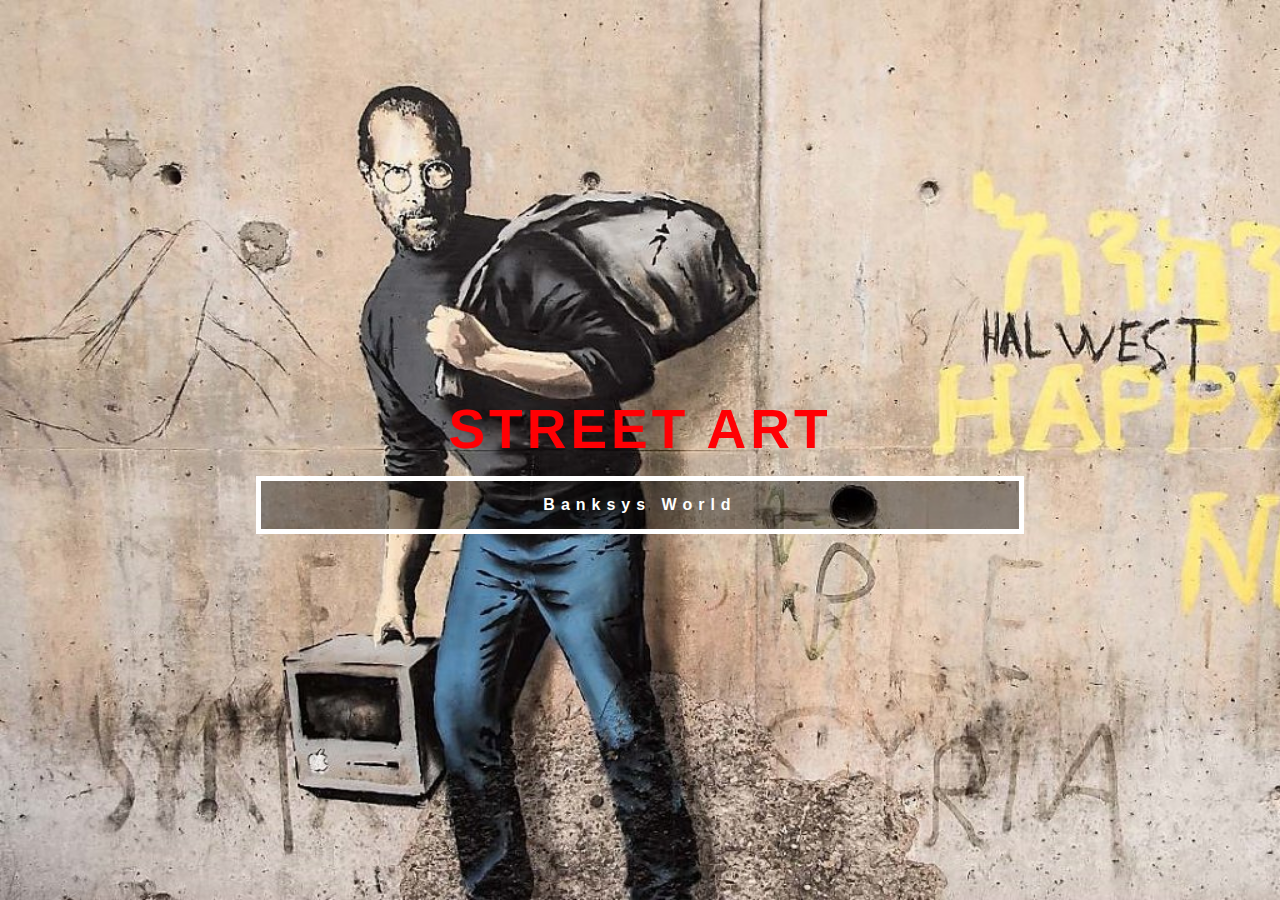
<file: index.html>
<!doctype html>
<html>
<head>
	<meta charset="UTF-8">
	<title>Banksys Landing Page</title>
	<link rel="stylesheet" href="landingstyle.css">
    <link rel="icon" href="images/Favicon-1024x1024.png" type="image/x-icon"/>

    	
</head>

<body>
	<header>
    	<div class="header-content">
        <h2>Street Art</h2>
        <h4><a href="home.html">Banksys World</a></h4>
        </div>
    </header>
</body>
</html>
</file>
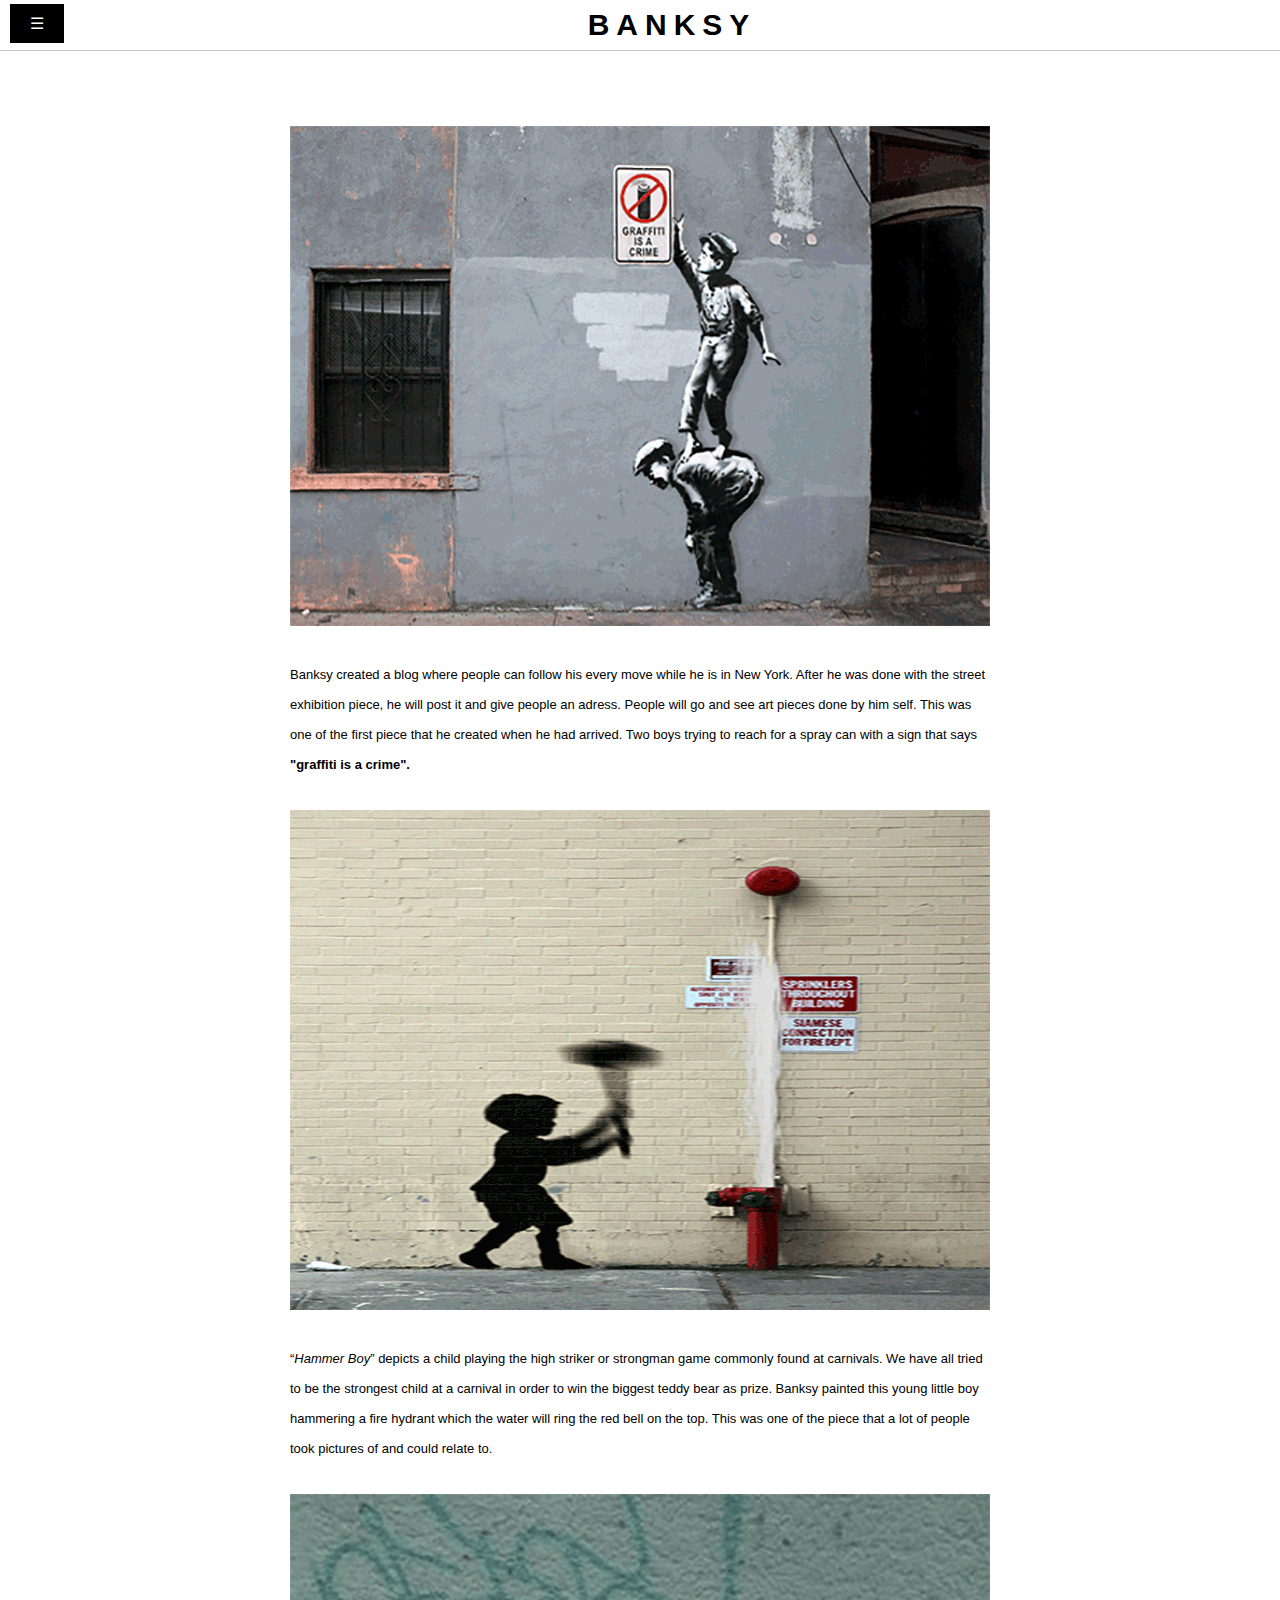
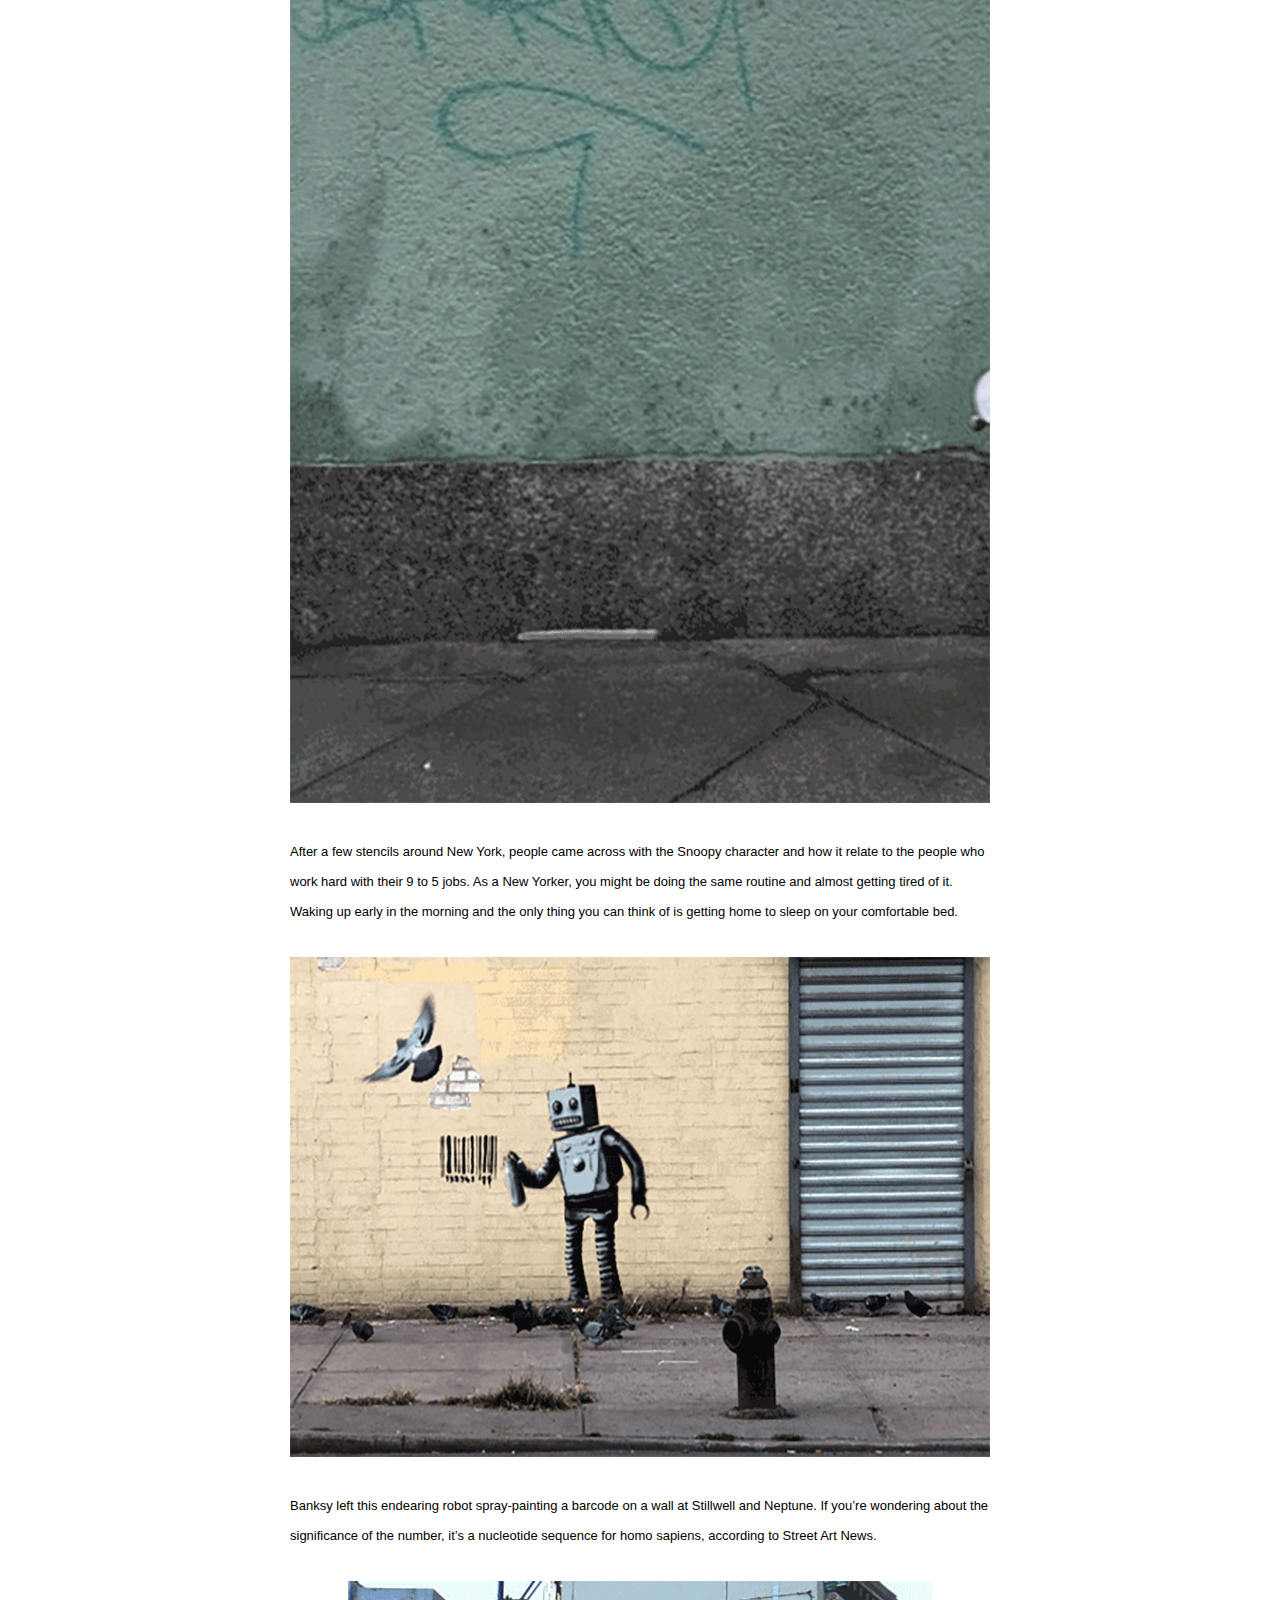
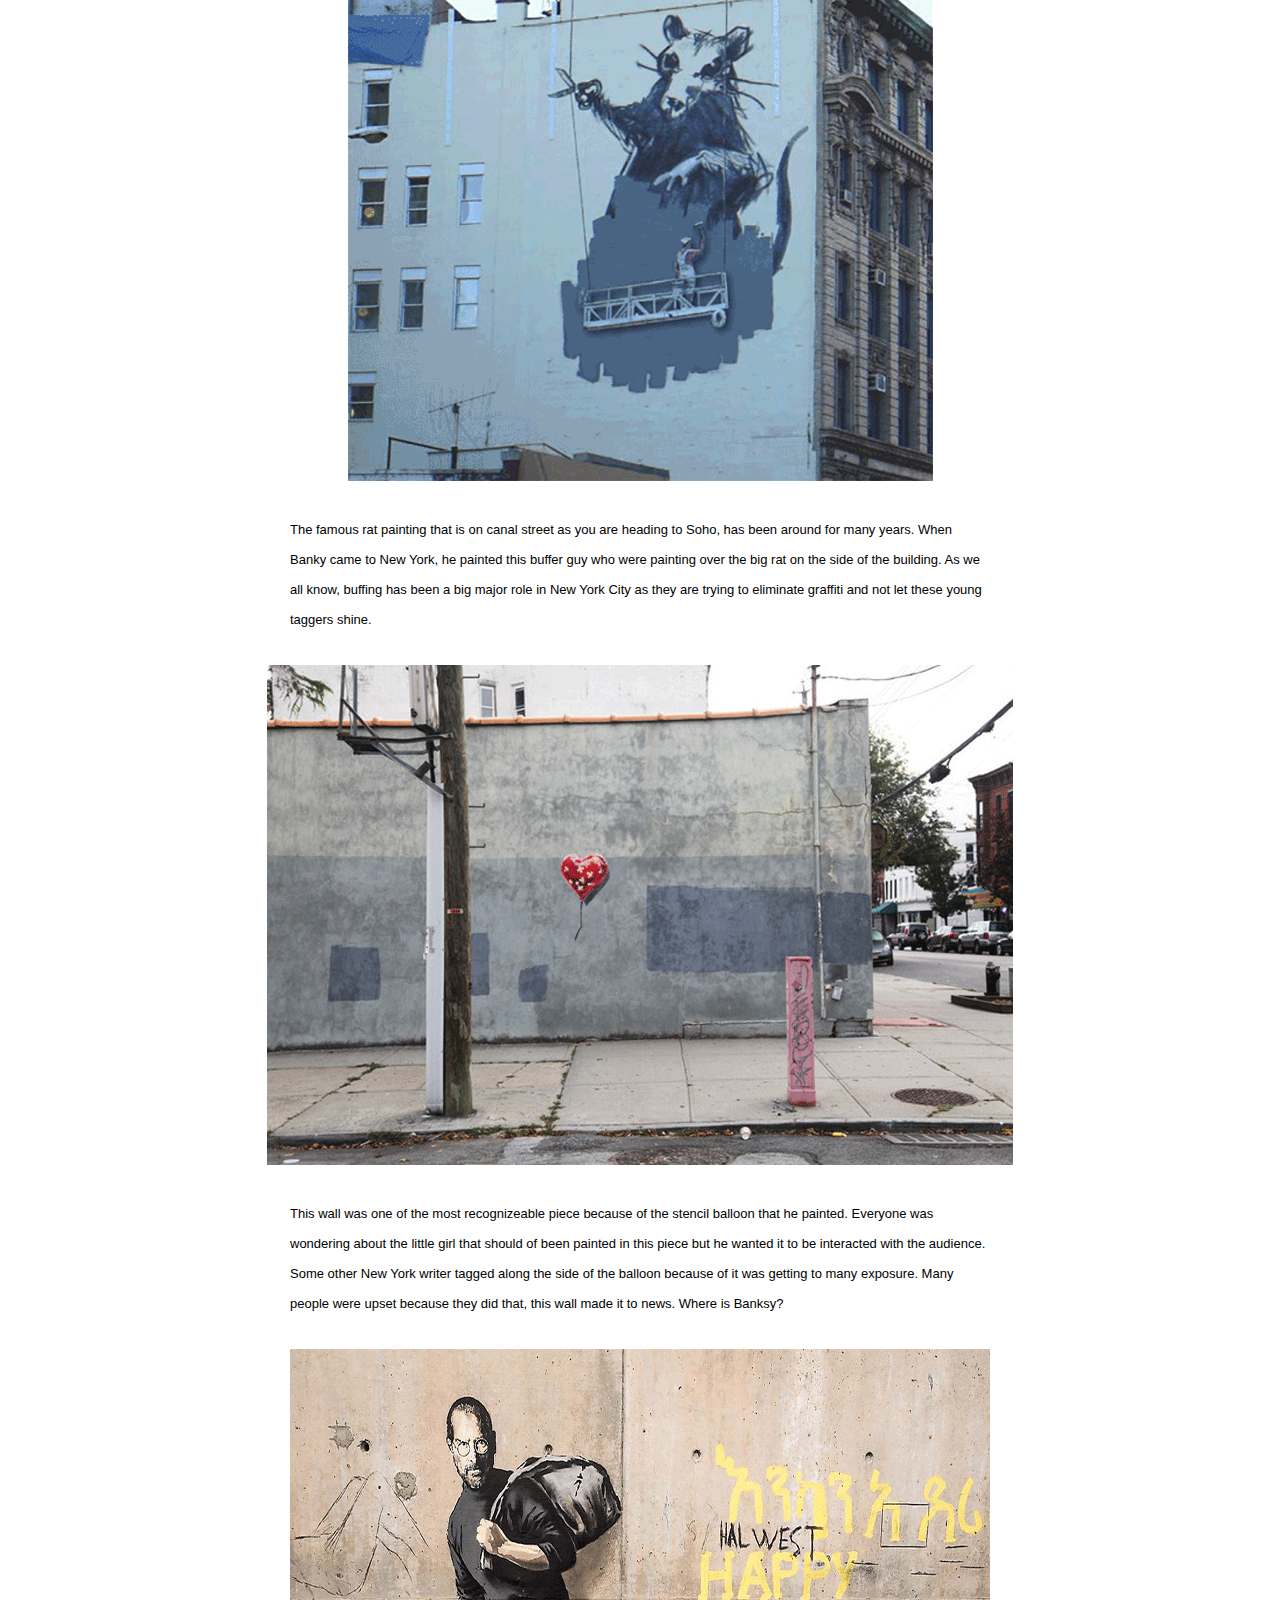
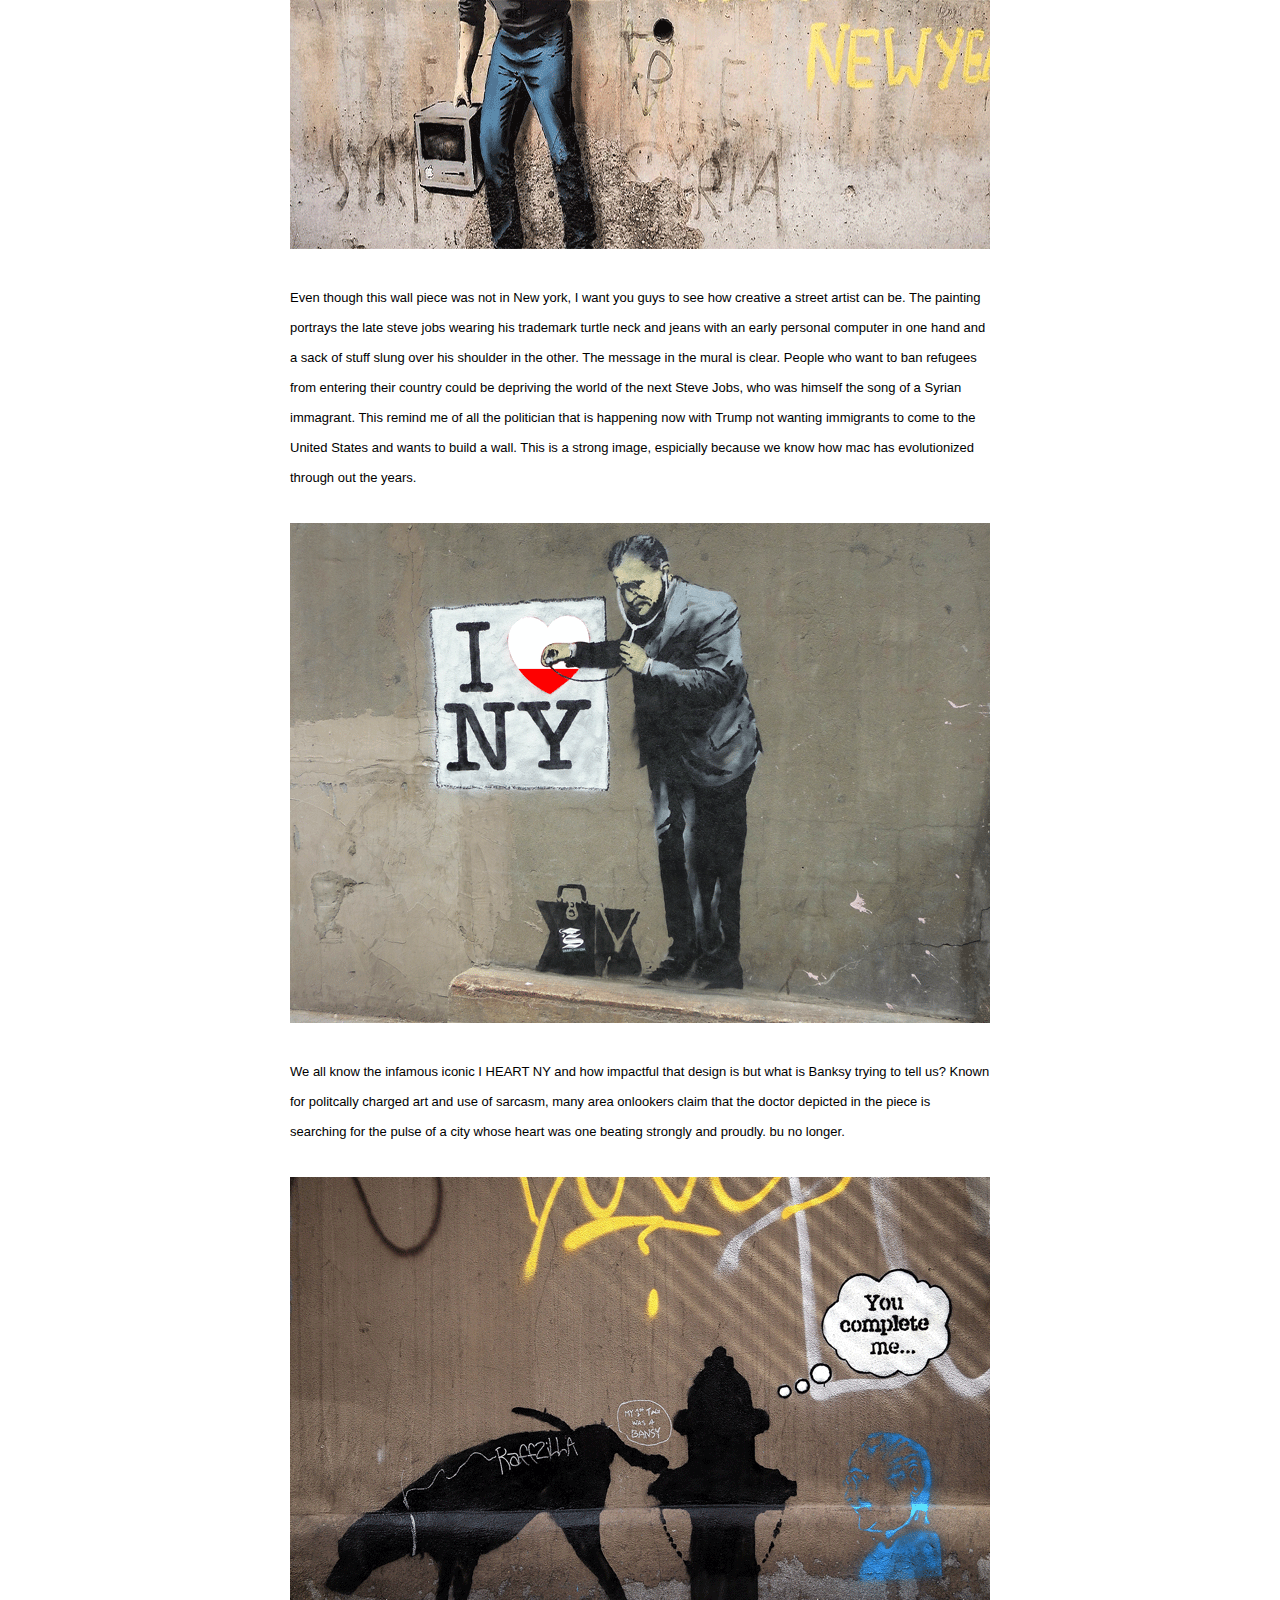
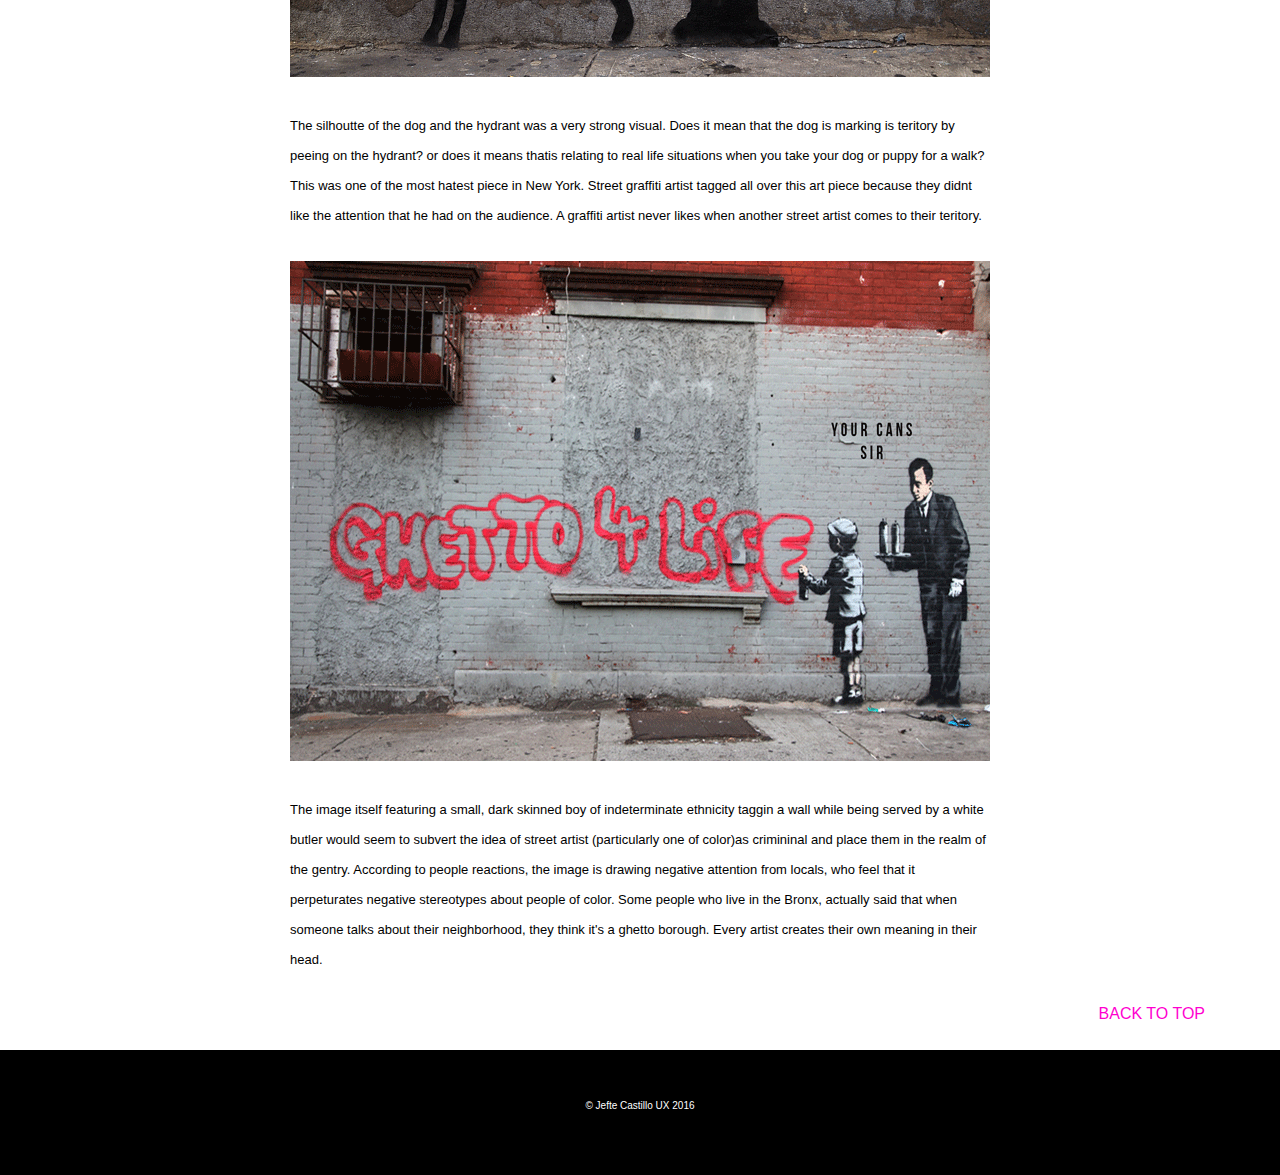
<file: home.html>
<!doctype html>
<html>
<head>
	<meta charset="UTF-8">
	<title>Home</title>
	<link rel="stylesheet" href="main.css">
    <link rel="icon" href="images/Favicon-1024x1024.png" type="image/x-icon"/>

</head>

<body>

<input type="checkbox" id="menutoggle">
<label for="menutoggle" class="menu-icon">&#9776;</label>

<header>
<div id="brand">BANKSY</div>
</header>


 <!---------------------------------NAV START -->    
<nav class="menu">
	<ul>
    	<li><a href="home.html">Home</a></li> 
        <li><a href="about.html">About</a></li>
        <li><a href="chapter1.html">Video 1</a></li>
        <li><a href="chapter2.html">Video 2</a></li>
        <li><a href="chapter3.html">Video 3</a></li>
        <li><a href="chapter4.html">Video 4</a></li>
        <li><a href="chapter5.html">Video 5</a></li>    
    </ul>    
    
  </nav>  
  <!---------------------------------NAV END -->      
   
<!---------------------------gif & story STARTS-->        
  <div class="gif1">
 		<img src="gif/anigif_enhanced-buzz-10782-1383497582-11.gif" >
  </div>
 
   <div class="one">

	 <p> Banksy created a blog where people can follow his every move while he is in New York. After he was done with the street exhibition piece, he will post it and give people an adress. People will go and see art pieces done by him self. This was one of the first piece that he created when he had arrived. Two boys trying to reach for a spray can with a sign that says <strong>"graffiti is a crime".</strong></p>
</div>

<div class="gif2">
 		<img src="gif/anigif_enhanced-buzz-10758-1383497421-9.gif">
  </div>
  
 <div class="two">

	 <p> “<i>Hammer Boy</i>” depicts a child playing the  high striker or strongman game commonly found at carnivals. We have all tried to be the strongest child at a carnival in order to win the biggest teddy bear as prize. Banksy painted this young little boy hammering a fire hydrant which the water will ring the red bell on the top. This was one of the piece that a lot of people took pictures of and could relate to.  </p>
</div>  

<div class="gif3">
 		<img src="gif/anigif_enhanced-buzz-32207-1383497283-0.gif">
  </div>
  
 <div class="three">

	 <p>After a few stencils around New York, people came across with the Snoopy character and how it relate to the people who work hard with their 9 to 5 jobs. As a New Yorker, you might be doing the same routine and almost getting tired of it. Waking up early in the morning and the only thing you can think of is getting home to sleep on your comfortable bed.  </p>
</div>  

<div class="gif4">
 		<img src="gif/giphy.gif">
  </div>
  
  <div class="four">

	 <p>Banksy left this endearing robot spray-painting a barcode on a wall at Stillwell and Neptune. If you’re wondering about the significance of the number, it’s a nucleotide sequence for homo sapiens, according to Street Art News. </p>
</div> 

<div class="gif5">
 		<img src="gif/anigif_enhanced-buzz-10746-1383498237-3.gif">
  </div> 
  
<div class="five">

	 <p> The famous rat painting that is on canal street as you are heading to Soho, has been around for many years. When Banky came to New York, he painted this buffer guy who were painting over the big rat on the side of the building. As we all know, buffing has been a big major role in New York City as they are trying to eliminate graffiti and not let these young taggers shine.   </p> 
     
</div> 

<div class="gif6">
 		<img src="gif/heart_GIF.gif">
  </div> 
  
  <div class="six">

	 <p>This wall was one of the most recognizeable piece because of the stencil balloon that he painted. Everyone was wondering about the little girl that should of been painted in this piece but he wanted it to be interacted with the audience. Some other New York writer tagged along the side of the balloon because of it was getting to many exposure. Many people were upset because they did that, this wall made it to news. Where is Banksy?   </p> 
     
</div> 

<div class="gif7">
 		<img src="gif/stevejob_GIF.gif">
  </div> 
  
  <div class="seven">

	 <p>Even though this wall piece was not in New york, I want you guys to see how creative a street artist can be. The painting portrays the late steve jobs wearing his trademark turtle neck and jeans with an early personal computer in one hand and a sack of stuff slung over his shoulder in the other. The message in the mural is clear. People who want to ban refugees from entering their country could be depriving the world of the next Steve Jobs, who was himself the song of a Syrian immagrant. This remind me of all the politician that is happening now with Trump not wanting immigrants to come to the United States and wants to build a wall. This is a strong image, espicially because we know how mac has evolutionized through out the years. </p> 
     
</div> 


<div class="gif8">
 		<img src="gif/banksy_loves_ny.gif">
  </div> 
  
  <div class="eight">

	 <p> We all know the infamous iconic I HEART NY and how impactful that design is but what is Banksy trying to tell us? Known for politcally charged art and use of sarcasm, many area onlookers claim that the doctor depicted in the piece is searching for the pulse of a city whose heart was one beating strongly and proudly. bu no longer.  </p> 
     
</div> 


<div class="gif9">
 		<img src="gif/banksy41.gif">
  </div> 
  
  <div class="nine">

	 <p>The silhoutte of the dog and the hydrant was a very strong visual. Does it mean that the dog is marking is teritory by peeing on the hydrant? or does it means thatis relating to real life situations when you take your dog or puppy for a walk? This was one of the most hatest piece in New York. Street graffiti artist tagged all over this art piece because they didnt like the attention that he had on the audience. A graffiti artist never likes when another street artist comes to their teritory.</p> 
     
</div> 

<div class="gif10">
 		<img src="gif/ghetto.gif">
  </div> 
  
  <div class="ten">

	 <p>The image itself featuring a small, dark skinned boy of indeterminate ethnicity taggin a wall while being served by a white butler would seem to subvert the idea of street artist (particularly one of color)as crimininal and place them in the realm of the gentry. According to people reactions, the image is drawing negative attention from locals, who feel that it perpeturates negative stereotypes about people of color. Some people who live in the Bronx, actually said that when someone talks about their neighborhood, they think it's a ghetto borough. Every artist creates their own meaning in their head. </p> 
     
</div> 

<div class="backtotop">
<p><a href="home.html">BACK TO TOP</a></p>
</div>
<!---------------------------gif & story ENDS--> 

<div id="footer">
	&copy; Jefte Castillo UX 2016
</div>

</body>
</html>
</file>
<file: landingstyle.css>
body { margin: 0;
	  padding:0; }
	  
header { background-image:url(images/banksy-widmet-drei-werke-dem-fluechtlingsdrama-bei-calais-41-61713561.jpg); 
		height: 100vh;
		background-size: cover;
		color: #fff;
		font-family: Impact, Haettenschweiler, "Franklin Gothic Bold", "Arial Black", sans-serif;
		}
		
.header-content {
	display: flex;
	flex-direction: column;
	justify-content:center;
	align-content: center;
	height: 100vh;
	text-align: center;}
	
h2 { color:#FF0004;
		text-transform:uppercase;
		font-size:55px;
		margin-bottom: 0px;
		letter-spacing: 4px;
	}
			  
h4 {letter-spacing: 6px;
	margin-top: 3px;
    padding: 15px;
    border: 15px solid white;
	border-width: 5px;
    margin: 15px;
	background: rgba(0, 0, 0, 0.4);
	margin-right: 20%;
	margin-left: 20%;
}
		  
a { text-decoration:none;
	color:#FFFFFF;
	}
	


a:hover {color: #00EFFF;}
</file>
<file: main.css>
* {padding:0; margin: 0;}

body {font-family:Gotham, "Helvetica Neue", Helvetica, Arial, sans-serif; }

a {text-decoration:none; color:#FF00D0;}
li { list-style-type: none; }

header {
	width: 100%; 
	height: 50px; 
	margin:auto;
	border-bottom: 1px solid #C5C5C5;
	}
/*---------------------------------------------Banksy logo START*/	
#brand {
		line-height: 50px;
		color:#000000;
		font-size: 30px;
		font-weight: bolder;
		text-align:center;
		font-family:Impact, Haettenschweiler, "Franklin Gothic Bold", "Arial Black", sans-serif;
		letter-spacing: 7px;	
}
/*---------------------------------------------Banksy logo ENDS*/	


/*---------------------------------------------Nav style START*/
nav { 
	width: 100%;
	text-align:center;
	}
nav a { display: block; 
		padding: 15px 0;
		border-bottom: 1px solid #C5C5C5;
}

nav a:hover {background: #DED9D9; color:#FFFFFF;}		
nav li:last-child a { border-bottom: none; }
/*-----------------------------------------------Nav style END*/

/*-----------------------------------------------Menu icon & toggle START*/
.menu {
	width: 240px;
	height: 52%;
	position:absolute;
	background:#000000;
	left: -240px;
	transition: all .4s ease-in-out;
	-webkit-transition: all .4s ease-in-out;
	-moz-transition: all .4s ease-in-out;
	-ms-transition: all .4s ease-in-out;
	-o-transition: all .4s ease-in-out;
	z-index:1;
	
}

.menu-icon {
	padding: 10px 20px;
	background: #000000;
	color:#FFFFFF;
	cursor: pointer;
	float:left;
	margin-top: 4px;
	margin-left: 10px;
}

#menutoggle { display: none;	}

#menutoggle:checked ~ .menu { position:absolute; left: 0;}
/*-----------------------------------------------Menu icon & toggle ENDS*/

/*-----------------------------------------------ABOUT PARAGRAPH & IMG START*/
#aboutparagraph {
		margin: 75px 0px 0px 255px;
		max-width:29%;
		font-family:Gotham, "Helvetica Neue", Helvetica, Arial, sans-serif;
		font-size: 13px;
		line-height: 30px;
		
		

}		

				

#aboutimg { 
		max-width:100%;
		display:block;
		height:auto;
		margin-top: 75px;
		margin-left:255px;
}
/*-----------------------------------------------ABOUT PARAGRAPH & IMG ENDS*/

/*---------------------------------------------- gif & stories STARTS*/
div.gif1 {
		text-align: center;
		margin-top: 75px;
		width: 100%; 
		height: auto;}
   

.one {max-width: 700px;
		display:block;
		margin: 30px auto;
		font-family:Gotham, "Helvetica Neue", Helvetica, Arial, sans-serif;
		font-size: 13px;
		line-height: 30px;
	}
	
div.gif2 {
		text-align: center;
		margin-top: 25px;}
		
.two {max-width: 700px;
		display:block;
		margin: 30px auto;
		font-family:Gotham, "Helvetica Neue", Helvetica, Arial, sans-serif;
		font-size: 13px;
		line-height: 30px;}
		
div.gif3 {
		text-align: center;
		margin-top: 25px;}

.three {max-width: 700px;
		display:block;
		margin: 30px auto;
		font-family:Gotham, "Helvetica Neue", Helvetica, Arial, sans-serif;
		font-size: 13px;
		line-height: 30px;}

div.gif4 {
		text-align: center;
		margin-top: 25px;}
		
.four {max-width: 700px;
		display:block;
		margin: 30px auto;
		font-family:Gotham, "Helvetica Neue", Helvetica, Arial, sans-serif;
		font-size: 13px;
		line-height: 30px;}
		
div.gif5 {
		text-align: center;
		margin-top: 25px;}

.five {max-width: 700px;
		display:block;
		margin: 30px auto;
		font-family:Gotham, "Helvetica Neue", Helvetica, Arial, sans-serif;
		font-size: 13px;
		line-height: 30px;}


div.gif6 {
		text-align: center;
		margin-top: 25px;}
		
.six {max-width: 700px;
		display:block;
		margin: 30px auto;
		font-family:Gotham, "Helvetica Neue", Helvetica, Arial, sans-serif;
		font-size: 13px;
		line-height: 30px;}
		
div.gif7 {
		text-align: center;
		margin-top: 25px;}
		
.seven {max-width: 700px;
		display:block;
		margin: 30px auto;
		font-family:Gotham, "Helvetica Neue", Helvetica, Arial, sans-serif;
		font-size: 13px;
		line-height: 30px;}
		
div.gif8 {
		text-align: center;
		margin-top: 25px;}
		
.eight {max-width: 700px;
		display:block;
		margin: 30px auto;
		font-family:Gotham, "Helvetica Neue", Helvetica, Arial, sans-serif;
		font-size: 13px;
		line-height: 30px;}
		
div.gif9 {
		text-align: center;
		margin-top: 25px;}
		
.nine {max-width: 700px;
		display:block;
		margin: 30px auto;
		font-family:Gotham, "Helvetica Neue", Helvetica, Arial, sans-serif;
		font-size: 13px;
		line-height: 30px;}
		
div.gif10 {
		text-align: center;
		margin-top: 25px;}
		
.ten {max-width: 700px;
		display:block;
		margin: 30px auto;
		font-family:Gotham, "Helvetica Neue", Helvetica, Arial, sans-serif;
		font-size: 13px;
		line-height: 30px;}
		
		
div.backtotop {float:right;
				padding-right:75px;
				margin-bottom:30px;}
	

video {	
			display:block;
			margin: 75px auto;
			/*width: 37%    !important;*/
  			height: auto   !important;
			position:relative;
			}
										
.bodycontainer {
				max-width:700px;
				display:block;
				margin: 30px auto;
				font-family:Gotham, "Helvetica Neue", Helvetica, Arial, sans-serif;
				font-size: 13px;
				line-height: 30px;}
/*---------------------------------------------- gif & stories ENDS*/


.js-video {
  height: 0;
  padding-top: 25px;
  padding-bottom: 67.5%;
  margin-bottom: 10px;
  position: relative;
  overflow: hidden;
}
 
.js-video.widescreen {
  padding-bottom: 56.34%;
}
 
.js-video.vimeo {
  padding-top: 0;
}

.js-video embed, .js-video iframe, .js-video object, .js-video video {
  top: 0;
  left: 0;
  width: 100%;
  height: 100%;
  position: absolute;
}



/*---------------------------------------------- footer STARTS*/
#footer {
		margin-top:75px;
		padding:50px 0 50px 0;
		width:100%;
		height:25px;
		background-color:#000000;
		font-family:Gotham, "Helvetica Neue", Helvetica, Arial, sans-serif;
		font-size:10px;
		color:#FFFFFF;
		text-align:center;}
		
/*---------------------------------------------- footer ENDS*/
</file>
